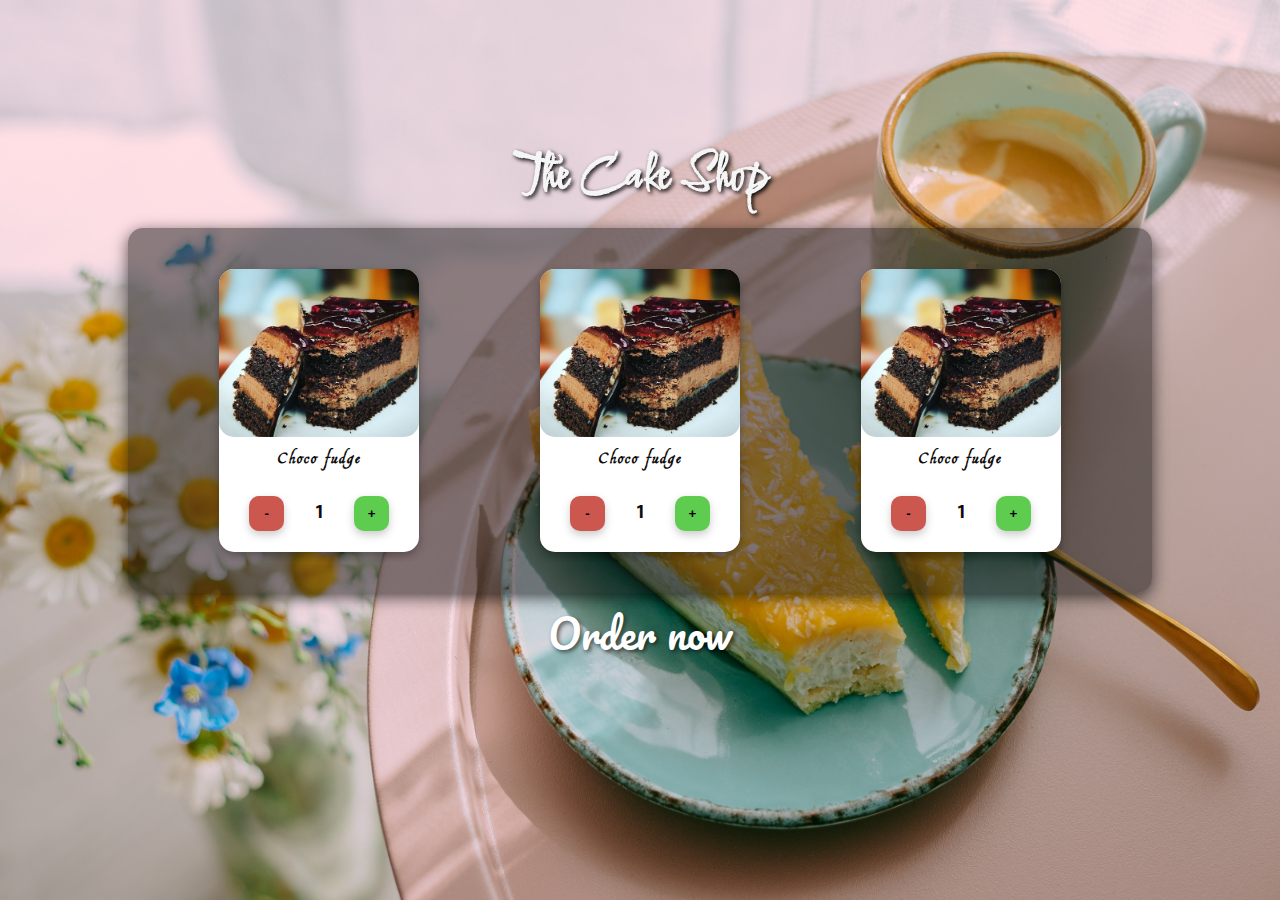
<file: order.html>
<!DOCTYPE html>
<html lang="en">

<head>
    <meta charset="UTF-8">
    <meta http-equiv="X-UA-Compatible" content="IE=edge">
    <meta name="viewport" content="width=device-width, initial-scale=1.0">
    <link rel="stylesheet" type="text/css" href="order.css">
    <link rel="preconnect" href="https://fonts.googleapis.com">
    <link rel="preconnect" href="https://fonts.gstatic.com" crossorigin>
    <link href="https://fonts.googleapis.com/css2?family=Comforter+Brush&display=swap" rel="stylesheet">
    <link rel="preconnect" href="https://fonts.googleapis.com">
    <link rel="preconnect" href="https://fonts.gstatic.com" crossorigin>
    <link rel="preconnect" href="https://fonts.googleapis.com">
    <link rel="preconnect" href="https://fonts.gstatic.com" crossorigin>
    <link
        href="https://fonts.googleapis.com/css2?family=Comforter+Brush&family=Estonia&family=Mukta:wght@200&display=swap"
        rel="stylesheet">
    <link rel="preconnect" href="https://fonts.googleapis.com">
    <link rel="preconnect" href="https://fonts.gstatic.com" crossorigin>
    <link href="https://fonts.googleapis.com/css2?family=Comforter+Brush&family=Estonia&display=swap" rel="stylesheet">
    <link rel="preconnect" href="https://fonts.googleapis.com">
<link rel="preconnect" href="https://fonts.gstatic.com" crossorigin>
<link href="https://fonts.googleapis.com/css2?family=Comforter+Brush&family=Estonia&family=Mukta:wght@200&family=Pacifico&display=swap" rel="stylesheet">
    <title>The Cake Shop</title>
</head>

<body>
    <div class="container">
        <div class="top">
            The Cake Shop
        </div>
        <div class="order-list">
            <div class="order-items">
                <div class="card">
                    <img src="src/cake1.jpeg" alt="cake" style="width:100%">
                    <div class="card-container">
                        <b>Choco fudge</b>
                    </div>
                    <div class="order-details">
                        <button class="minus">-</button>
                        <input id="quantity" class="quantity" type="number" value="1" readonly>
                        <button class="plus">+</button>
                    </div>
                </div>
                
            </div>

            <div class="order-items">
                <div class="card">
                    <img src="src/cake1.jpeg" alt="cake" style="width:100%">
                    <div class="card-container">
                        <b>Choco fudge</b>
                    </div>
                    <div class="order-details">
                        <button class="minus">-</button>
                        <input id="quantity" class="quantity" type="number" value="1" readonly>
                        <button class="plus">+</button>
                    </div>
                </div>
                
            </div>

            <div class="order-items">
                <div class="card">
                    <img src="src/cake1.jpeg" alt="cake" style="width:100%">
                    <div class="card-container">
                        <b>Choco fudge</b>
                    </div>
                    <div class="order-details">
                        <button class="minus">-</button>
                        <input id="quantity" class="quantity" type="number" value="1" readonly>
                        <button class="plus">+</button>
                    </div>
                </div>
                
            </div>
            
        </div>
        <button class="order-now">Order now</button>
    </div>
</body>

</html>
</file>
<file: order.css>
html{
    background-image: url("src/pexels-larissa-farber-8027652.jpg");
    background-attachment: fixed;
    background-size: cover;
    background-repeat: no-repeat;
    height: 100vh;
}
*{
    margin: 0px;
    padding: 0 px;
}
/* Chrome, Safari, Edge, Opera */
input::-webkit-outer-spin-button,
input::-webkit-inner-spin-button {
  -webkit-appearance: none;
  margin: 0;
}

/* Firefox */
input[type=number] {
  -moz-appearance: textfield;
}

.container{
    padding: 10%;
    align-items: center;
    text-align: center;

    
}
.top{
    /*font*/
    font-family: 'Comforter Brush', cursive;
    font-size: 50px;
    font-weight: bold;
    color: whitesmoke;
    text-shadow: 2px 2px 4px #000000;
    text-align: center;
    line-height: 100px;
}
.order-list{
    display: flex;
    flex-direction: row;
    box-shadow: 0 4px 16px 0 rgba(12, 11, 11, 0.699);
    background-color: rgba(24, 22, 22, 0.493);
    border-radius: 15px;
    padding: 3%;
    
}
.order-items{
    overflow: hidden;
    max-width: 600px;
    min-width: 200px;
    width: 100%;
    display: flex;
    flex-direction: column;
    align-items: center;
}

.card {  
    max-width: 200px;
    height: auto;
    margin: 10px;
    border-radius: 15px;
    background-color: white;
    box-shadow: 0 4px 8px 0 rgba(0,0,0,0.3);
    transition: 0.3s;
}

.card > img{
    border-radius: 15px;
}
  
.card-container {
    border-radius: 15px;
    letter-spacing: 2px;
    color: rgb(12, 11, 11);
    font-family: 'Comforter Brush', cursive;
    font-family: 'Estonia', cursive;
    font-size: 22px;
    padding: 2px 16px;
    text-align: center;
}

.order-details{
    padding: 10px;
    font-size: 24px;
    font-family: 'Comforter Brush', cursive;
    font-family: 'Estonia', cursive;
    font-family: 'Mukta', sans-serif;
    line-height: 40px;
}

.order-details > button{
    height: 35px;
    width: 35px;
    box-shadow: 0 4px 8px 0 rgba(0, 0, 0, 0.205);
    transition: 0.3s;
}

.order-details > button:hover{
    box-shadow: 0 4px 8px 0 rgba(0, 0, 0, 0.719);
}
.plus{
    border: none;
    background-color: rgb(93, 204, 79);
    font-weight: bold;
    border-radius: 10px;
}

.minus{
    border: none;
    background-color: rgb(204, 87, 79);
    font-weight: bold;
    border-radius: 10px;
}

.quantity{
    color:rgb(12, 12, 12);
    background-color: transparent;
    font-weight: bold;
    text-align: center;
    padding: 10px;
    font-size: 20px;
    font-family: 'Comforter Brush', cursive;
    font-family: 'Estonia', cursive;
    font-family: 'Mukta', sans-serif;
    height: 40px;
    width: 40px;
    border: none;
    outline: none;
}

.order-now{
    background-color: transparent;
    border:none;
    padding: 5px;
    font-size: 40px;
    font-family: 'Comforter Brush', cursive;
    font-family: 'Estonia', cursive;
    font-family: 'Mukta', sans-serif;
    font-family: 'Pacifico', cursive;
    color: white;
    text-shadow: 2px 2px 4px #00000094;
    transition: 0.5s;
}

.order-now:hover{
    text-shadow: 2px 2px 5px #0c0c0c;
}

.order-now:active {
    transform: translateY(8px);
}

@media (max-width: 800px) {
    .order-list{
        flex-direction: column;
    }
}
</file>
